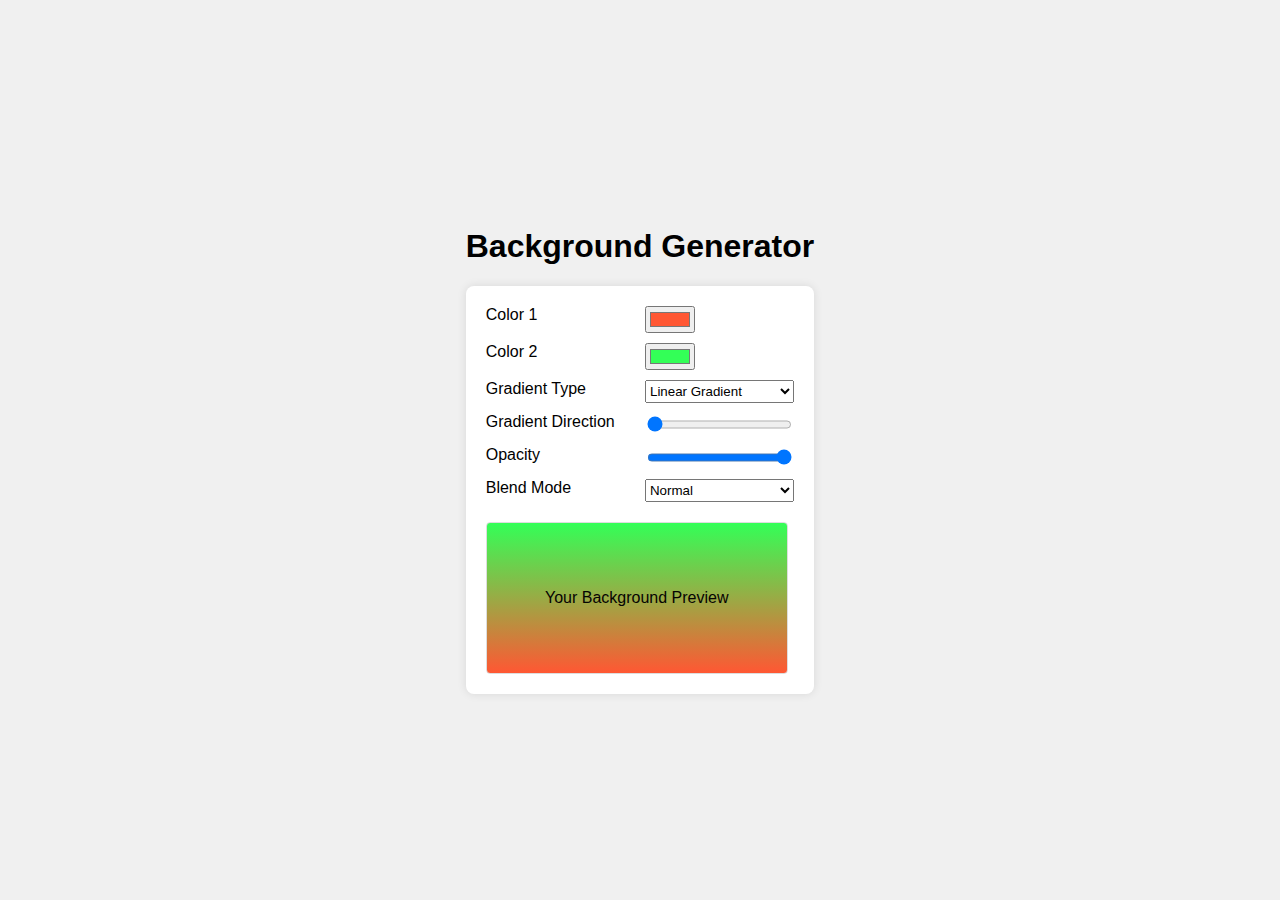
<file: Background Generator.html>
<!DOCTYPE html>
<html lang="en">
<head>
  <meta charset="UTF-8">
  <meta name="viewport" content="width=device-width, initial-scale=1.0">
  <title>Gradient Background Generator</title>
  <style>
    body {
      font-family: 'Segoe UI', Tahoma, Geneva, Verdana, sans-serif;
      margin: 0;
      padding: 0;
      display: flex;
      align-items: center;
      justify-content: center;
      min-height: 100vh;
      background-color: #f0f0f0;
    }

    .container {
      background-color: white;
      padding: 20px;
      border-radius: 8px;
      box-shadow: 0 0 10px rgba(0, 0, 0, 0.1);
    }

    .controls {
      display: grid;
      grid-template-columns: repeat(2, 1fr);
      gap: 10px;
      margin-bottom: 20px;
    }

    label {
      display: block;
      margin-bottom: 5px;
    }

    #backgroundPreview {
      width: 300px;
      height: 150px;
      display: flex;
      align-items: center;
      justify-content: center;
      color: rgb(6, 4, 2);
      border: 1px solid #ddd;
      border-radius: 4px;
      background: linear-gradient(to right bottom, #ff5733, #33ff57);
      background-size: cover;
      position: relative;
      overflow: hidden;
    }

    .pattern-overlay {
      background-image: url('https://subtlepatterns.com/patterns/scribble-light.png');
      position: absolute;
      top: 0;
      left: 0;
      width: 100%;
      height: 100%;
      opacity: 0.3;
    }
  </style>
</head>
<body>

    <div class="background-color">
        <h1>Background Generator</h1>
  <div class="container">
    <div class="controls">
      <label for="color1">Color 1</label>
      <input type="color" id="color1" value="#ff5733">

      <label for="color2">Color 2</label>
      <input type="color" id="color2" value="#33ff57">

      <label for="gradientType">Gradient Type</label>
      <select id="gradientType">
        <option value="linear">Linear Gradient</option>
        <option value="radial">Radial Gradient</option>
      </select>

      <label for="gradientDirection">Gradient Direction</label>
      <input type="range" id="gradientDirection" min="0" max="360" value="0" step="1">

      <label for="opacity">Opacity</label>
      <input type="range" id="opacity" min="0" max="1" value="1" step="0.1">

      <label for="blendMode">Blend Mode</label>
      <select id="blendMode">
        <option value="normal">Normal</option>
        <option value="overlay">Overlay</option>
        <option value="multiply">Multiply</option>
        <option value="screen">Screen</option>
      </select>
    </div>

    <div class="preview" id="backgroundPreview">
      <div class="pattern-overlay"></div>
      <p>Your Background Preview</p>
    </div>
  </div>

  <script>
    document.addEventListener('DOMContentLoaded', function () {
      const color1Input = document.getElementById('color1');
      const color2Input = document.getElementById('color2');
      const gradientTypeSelect = document.getElementById('gradientType');
      const gradientDirectionInput = document.getElementById('gradientDirection');
      const opacityInput = document.getElementById('opacity');
      const blendModeSelect = document.getElementById('blendMode');
      const backgroundPreview = document.getElementById('backgroundPreview');

      function updateBackground() {
        const color1 = color1Input.value;
        const color2 = color2Input.value;
        const gradientType = gradientTypeSelect.value;
        const gradientDirection = gradientDirectionInput.value;
        const opacity = opacityInput.value;
        const blendMode = blendModeSelect.value;

        backgroundPreview.style.background =
          gradientType === 'linear' ?
            `linear-gradient(${gradientDirection}deg, ${color1}, ${color2})` :
            `radial-gradient(${color1}, ${color2})`;

        backgroundPreview.style.opacity = opacity;
        backgroundPreview.style.mixBlendMode = blendMode;
      }

      color1Input.addEventListener('input', updateBackground);
      color2Input.addEventListener('input', updateBackground);
      gradientTypeSelect.addEventListener('change', updateBackground);
      gradientDirectionInput.addEventListener('input', updateBackground);
      opacityInput.addEventListener('input', updateBackground);
      blendModeSelect.addEventListener('change', updateBackground);

      // Initial background update
      updateBackground();
    });
  </script>
</body>
</html>
</file>
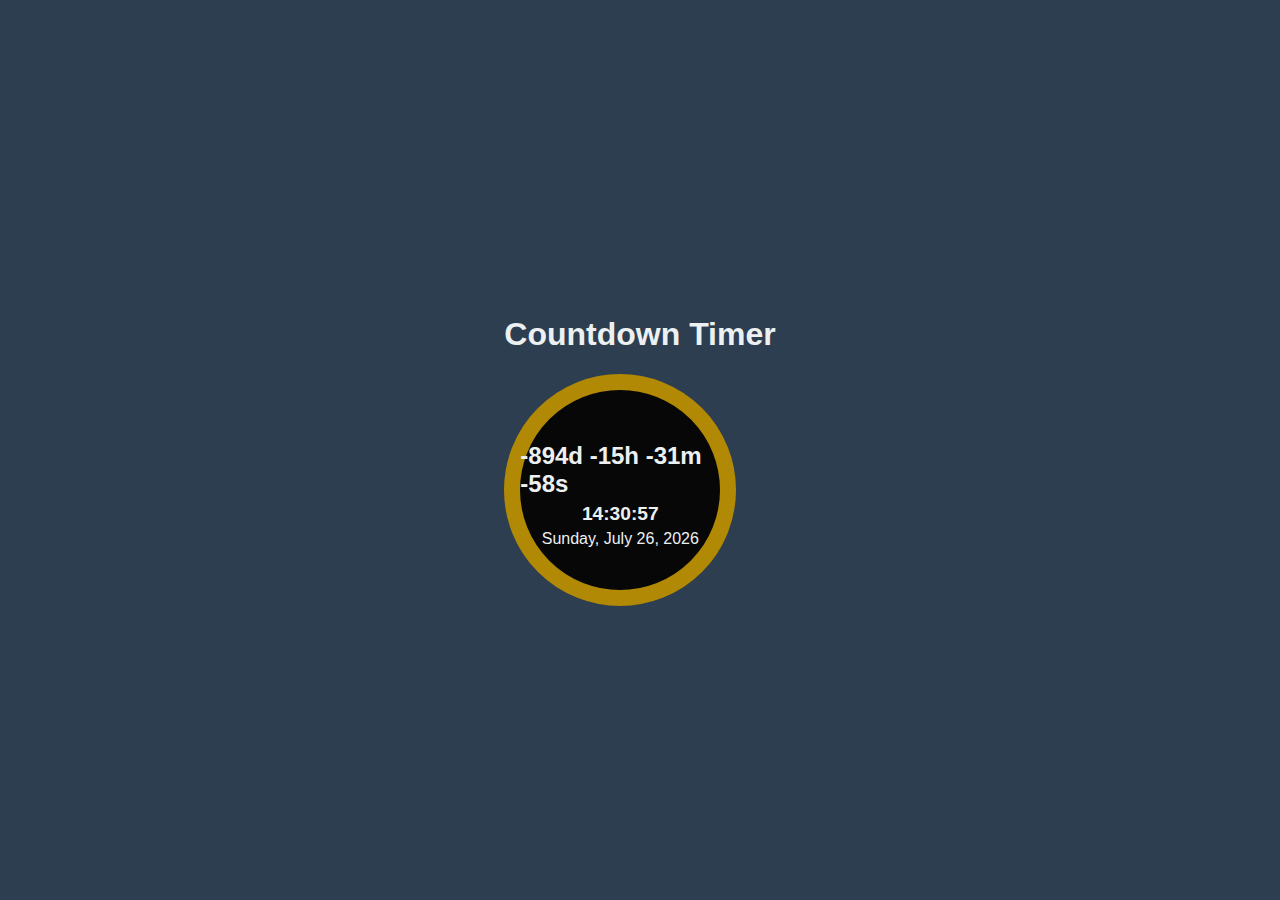
<file: CountDown Timer.html>
<!DOCTYPE html>
<html lang="en">
<head>
    <meta charset="UTF-8">
    <meta name="viewport" content="width=device-width, initial-scale=1.0">
    <style>
        body {
            font-family: 'Arial', sans-serif;
            display: flex;
            align-items: center;
            justify-content: center;
            height: 100vh;
            margin: 0;
            background-color: #2c3e50;
            color: #ecf0f1;
        }

        .watch-face {
            position: relative;
            width: 200px;
            height: 200px;
            border: 16px solid #b28904;
            border-radius: 50%;
            background: #070707;
            display: flex;
            flex-direction: column;
            align-items: center;
            justify-content: center;
        }

        #countdown {
            font-size: 1.5em;
            font-weight: bold;
            margin-top: 10px;
        }

        #time {
            font-size: 1.2em;
            font-weight: bold;
            margin-top: 5px;
        }

        #date {
            font-size: 1em;
            margin-top: 5px;
        }
    </style>
    <title>Digital Clock Countdown Timer</title>
</head>
<body>
    <div class="watch-container">
        <h1>Countdown Timer</h1>
    <div class="watch-face">
        <div id="countdown"></div>
        <div id="time"></div>
        <div id="date"></div>
    </div>

    <script>
        function updateClock() {
            const now = new Date();

            // Display countdown
            const countDownDate = new Date("Feb 14, 2024 00:00:00").getTime();
            const distance = countDownDate - now.getTime();
            const days = Math.floor(distance / (1000 * 60 * 60 * 24));
            const hours = Math.floor((distance % (1000 * 60 * 60 * 24)) / (1000 * 60 * 60));
            const minutes = Math.floor((distance % (1000 * 60 * 60)) / (1000 * 60));
            const seconds = Math.floor((distance % (1000 * 60)) / 1000);
            document.getElementById('countdown').innerHTML = `${days}d ${hours}h ${minutes}m ${seconds}s`;

            // Display current time
            const timeString = now.toLocaleTimeString('en-US', { hour12: false });
            document.getElementById('time').textContent = timeString;

            // Display current date
            const dateString = now.toLocaleDateString('en-US', { weekday: 'long', year: 'numeric', month: 'long', day: 'numeric' });
            document.getElementById('date').textContent = dateString;
        }

        setInterval(updateClock, 1000);
        updateClock(); // Initial call to set the time immediately
    </script>
</body>
</html>
</file>
